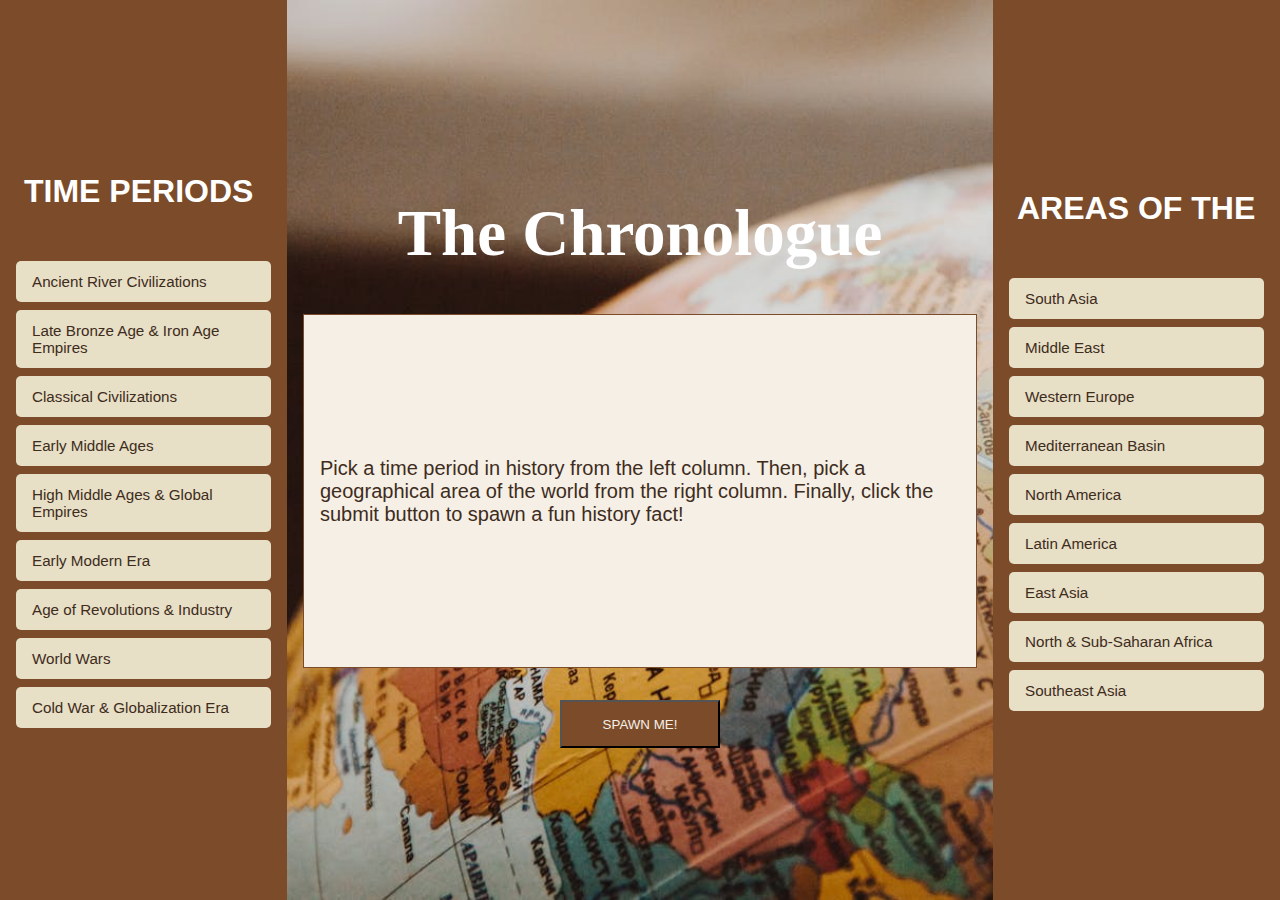
<file: index.html>
<!DOCTYPE html>
<html lang="en">
  <head>
    <meta charset="UTF-8" />
    <meta name="viewport" content="width=device-width, initial-scale=1.0" />
    <title>History Facts</title>
    <link rel="stylesheet" href="styles.css" />
    <link rel="icon" href="favicon-history-ai.png" />
  </head>
  <body>
    <div class="container">
      <div class="column left">
        <div class="scroll-text-container">
          <div class="scroll-text">TIME PERIODS</div>
        </div>

        <div class="buttons-left">
          <button class="time-button" data-value="1">
            Ancient River Civilizations
          </button>
          <button class="time-button" data-value="2">
            Late Bronze Age & Iron Age Empires
          </button>
          <button class="time-button" data-value="3">
            Classical Civilizations
          </button>
          <button class="time-button" data-value="4">Early Middle Ages</button>
          <button class="time-button" data-value="5">
            High Middle Ages & Global Empires
          </button>
          <button class="time-button" data-value="6">Early Modern Era</button>
          <button class="time-button" data-value="7">
            Age of Revolutions & Industry
          </button>
          <button class="time-button" data-value="8">World Wars</button>
          <button class="time-button" data-value="9">
            Cold War & Globalization Era
          </button>
        </div>
      </div>
      <div class="column center">
        <h1 class="webpage-title">The Chronologue</h1>
        <div class="instruction-wrapper">
          <p>
            Pick a time period in history from the left column. Then, pick a
            geographical area of the world from the right column. Finally, click
            the submit button to spawn a fun history fact!
          </p>
        </div>
        <button class="submit-button">SPAWN ME!</button>
      </div>
      <div class="column right">
        <div class="scroll-text-container">
          <div class="scroll-text">AREAS OF THE WORLD</div>
        </div>
        <div class="buttons-right">
          <button class="area-button" data-value="1">South Asia</button>
          <button class="area-button" data-value="2">Middle East</button>
          <button class="area-button" data-value="3">Western Europe</button>
          <button class="area-button" data-value="4">
            Mediterranean Basin
          </button>
          <button class="area-button" data-value="5">North America</button>
          <button class="area-button" data-value="6">Latin America</button>
          <button class="area-button" data-value="7">East Asia</button>
          <button class="area-button" data-value="8">
            North & Sub-Saharan Africa
          </button>
          <button class="area-button" data-value="9">Southeast Asia</button>
        </div>
      </div>
    </div>
    <script src="script.js"></script>
  </body>
</html>
</file>
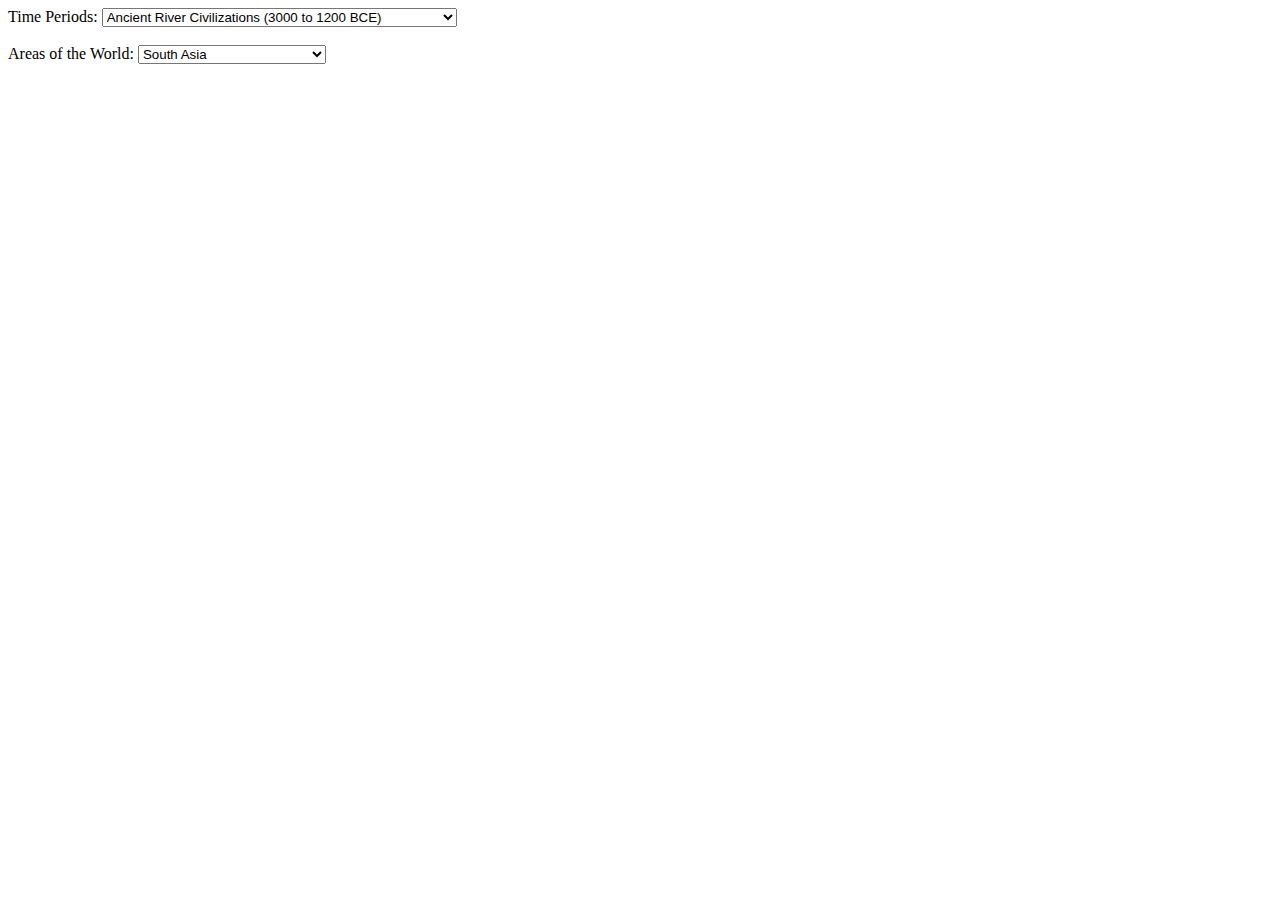
<file: old.html>
<!DOCTYPE html>
<html lang="en">
  <head>
    <meta charset="UTF-8" />
    <meta name="viewport" content="width=device-width, initial-scale=1.0" />
    <title>History AI</title>
  </head>
  <body>
    <label for="dropdown1">Time Periods:</label>
    <select id="dropdown1" name="dropdown1">
      <option value="1">Ancient River Civilizations (3000 to 1200 BCE)</option>
      <option value="2">
        Late Bronze Age & Iron Age Empires (1200 to 600 BCE)
      </option>
      <option value="3">Classical Civilizations (600 BCE to 600 CE)</option>
      <option value="4">Early Middle Ages (600 to 1200 CE)</option>
      <option value="5">
        High Middle Ages & Global Empires (1200 to 1500 CE)
      </option>
      <option value="6">Early Modern Era (1500 to 1750 CE)</option>
      <option value="7">Age of Revolutions & Industry (1750 to 1914 CE)</option>
      <option value="8">World Wars (1914 to 1945 CE)</option>
      <option value="9">
        Cold War & Globalization Era (1945 CE to Present)
      </option>
    </select>

    <br /><br />

    <label for="dropdown2">Areas of the World:</label>
    <select id="dropdown2" name="dropdown2">
      <option value="1">South Asia</option>
      <option value="2">Middle East</option>
      <option value="3">Western Europe</option>
      <option value="4">Mediterranean Basin</option>
      <option value="5">North America</option>
      <option value="6">Latin America</option>
      <option value="7">East Asia</option>
      <option value="8">North & Sub-Saharan Africa</option>
      <option value="9">Southeast Asia</option>
    </select>
  </body>
</html>
</file>
<file: styles.css>
body {
  margin: 0;
  padding: 0;
  font-family: sans-serif;
}

.container {
  display: flex;
  height: 100vh;
}

.column {
  padding: 1rem;
  display: flex;
  align-items: center;
  justify-content: center;
  color: white;
}

.left {
  background-color: #7b4b2a;
  flex: 1;
  display: flex;
  flex-direction: column;
  gap: 2rem;
}

.center {
  background-color: #c8a27e;
  flex: 2.5;
  display: flex;
  flex-direction: column;
  background-image: url("main-image.jpg");
  background-size: cover;
  background-position: center;
  background-repeat: no-repeat;
}

.right {
  background-color: #7b4b2a;
  flex: 1;
  display: flex;
  flex-direction: column;
  gap: 2rem;
}

.time-button {
  width: 100%;
  margin-bottom: 0.5rem;
  padding: 0.75rem 1rem;
  background-color: #e7dfc6;
  border: none;
  color: #3e2c1c;
  font-size: 0.95rem;
  text-align: left;
  cursor: pointer;
  border-radius: 5px;
  transition: background-color 0.2s ease;
}

.time-button:hover {
  background-color: #d4af7f;
}

.area-button {
  width: 100%;
  margin-bottom: 0.5rem;
  padding: 0.75rem 1rem;
  background-color: #e7dfc6;
  border: none;
  color: #3e2c1c;
  font-size: 0.95rem;
  text-align: left;
  cursor: pointer;
  border-radius: 5px;
  transition: background-color 0.2s ease;
}

.area-button:hover {
  background-color: #d4af7f;
}

.webpage-title {
  font-family: "Palatino Linotype", "Book Antiqua", Palatino, serif;
  font-size: 65px;
}

.instruction-wrapper {
  border: 1px solid #7b4b2a;
  background: #f5efe6;
  color: #3e2c1c;
  width: 40rem;
  height: 20rem;
  display: flex;
  justify-content: center;
  align-items: center;
  padding: 1rem;
  font-size: 20px;
}

.submit-button {
  background: #7b4b2a;
  height: 3rem;
  width: 10rem;
  margin-top: 2rem;
  color: #f5efe6;
}
.submit-button:hover {
  background: #5f3920;
}

.scroll-text-container {
  width: 100%;
  overflow: hidden;
  height: 4rem;
  position: relative;
}

.scroll-text {
  position: absolute;
  white-space: nowrap;
  font-weight: bold;
  color: #fff;
  padding: 0.5rem;
  font-size: 2rem;
  animation: scroll-left 10s linear infinite;
}

@keyframes scroll-left {
  0% {
    left: 100%;
  }
  100% {
    left: -100%;
  }
}
</file>
